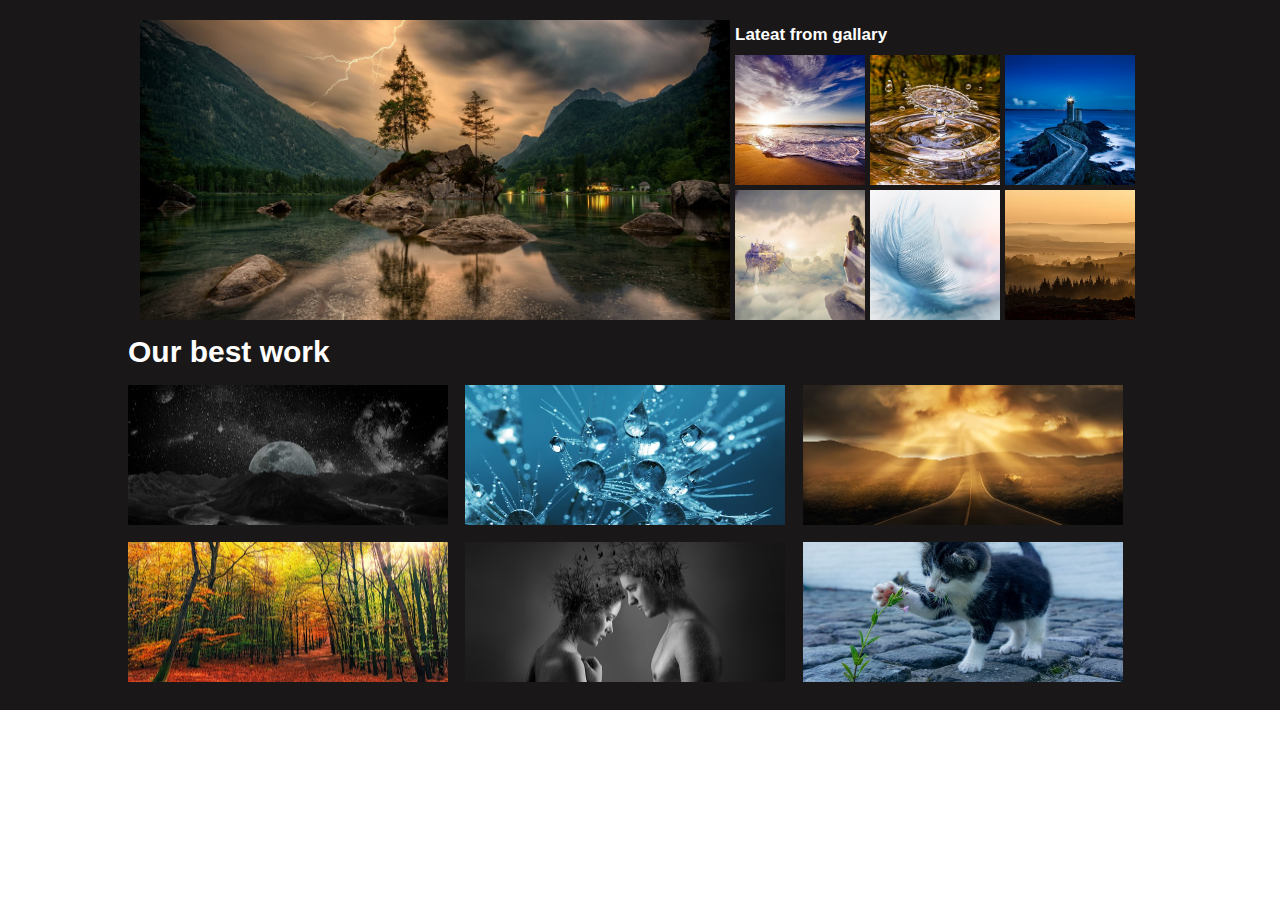
<file: index.html>
<!DOCTYPE html>
<html lang="en">
<head>
    <meta charset="UTF-8">
    <meta name="viewport" content="width=device-width, initial-scale=1.0">
    <title>classwork2</title>
    <link rel="stylesheet" href="classwork2.css">
</head>
<body>
    <div class="container">
        <div class="main1">
            <div class="main1-box1">
                <div >
                    <img class="box1-image" src="image/01.jpg" alt="">
                </div>
            </div>
            <div class="main1-box2">
                <div class="main1-tittle">
                    <h3 class="tittle1">Lateat from gallary</h3>
                </div>
                <div class="main1-child1">
                    <img class="main1-image1" src="image/02.jpg" alt="">
                </div>
                <div class="main1-child2">
                    <img class="main1-image2" src="image/03.jpg" alt="">
                </div>
                <div class="main1-child3">
                    <img class="main1-image3" src="image/04.jpg" alt="">
                </div>
                <div class="main1-child4">
                    <img class="main1-image4" src="image/05.jpg" alt="">
                </div>
                <div class="main1-child5">
                    <img class="main1-image5" src="image/06.jpg" alt="">
                </div>
                <div class="main1-child6">
                    <img class="main1-image6" src="image/07.jpg" alt="">
                </div>   
            </div>
        </div>
        <div class="main2">
            <div class="main2-tittle">
                <h3 class="tittle2">Our best work</h3>
            </div>
            <div class="main2-child1">
                <img class="main2-image" src="image/08.jpg" alt="">
            </div>
            <div class="main2-child2">
                <img class="main2-image" src="image/09.jpg" alt="">
            </div>
            <div class="main2-child3">
                <img class="main2-image" src="image/10.jpg" alt="">
            </div>
            <div class="main2-child4">
                <img class="main2-image" src="image/11.jpg" alt="">
            </div>
            <div class="main2-child5">
                <img class="main2-image" src="image/12.jpg" alt="">
            </div>
            <div class="main2-child6">
                <img class="main2-image" src="image/13.jpg" alt="">
            </div>
        </div>
    </div>
    
</body>
</html>
</file>
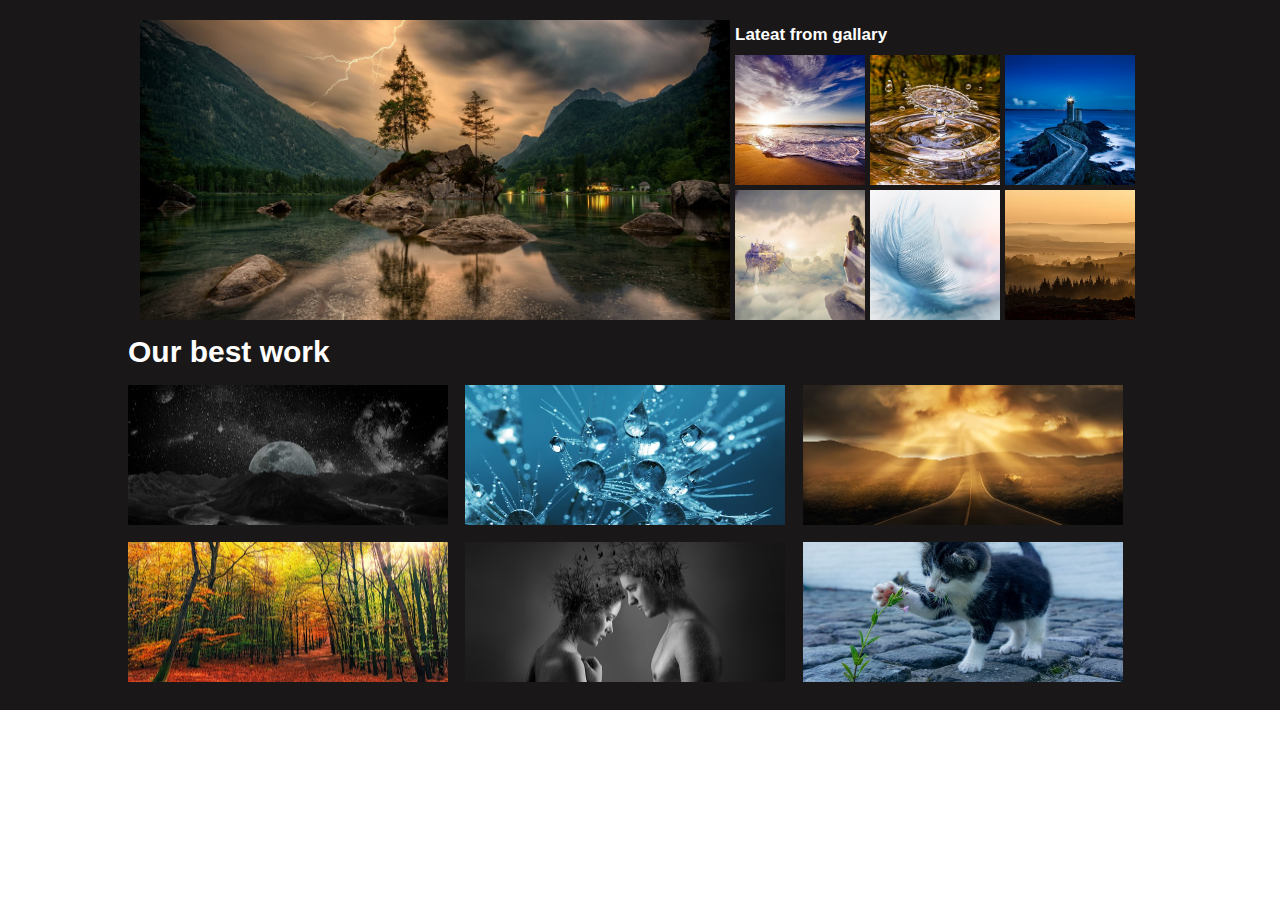
<file: classwork2.html>
<!DOCTYPE html>
<html lang="en">
<head>
    <meta charset="UTF-8">
    <meta name="viewport" content="width=device-width, initial-scale=1.0">
    <title>classwork2</title>
    <link rel="stylesheet" href="classwork2.css">
</head>
<body>
    <div class="container">
        <div class="main1">
            <div class="main1-box1">
                <div >
                    <img class="box1-image" src="image/01.jpg" alt="">
                </div>
            </div>
            <div class="main1-box2">
                <div class="main1-tittle">
                    <h3 class="tittle1">Lateat from gallary</h3>
                </div>
                <div class="main1-child1">
                    <img class="main1-image1" src="image/02.jpg" alt="">
                </div>
                <div class="main1-child2">
                    <img class="main1-image2" src="image/03.jpg" alt="">
                </div>
                <div class="main1-child3">
                    <img class="main1-image3" src="image/04.jpg" alt="">
                </div>
                <div class="main1-child4">
                    <img class="main1-image4" src="image/05.jpg" alt="">
                </div>
                <div class="main1-child5">
                    <img class="main1-image5" src="image/06.jpg" alt="">
                </div>
                <div class="main1-child6">
                    <img class="main1-image6" src="image/07.jpg" alt="">
                </div>   
            </div>
        </div>
        <div class="main2">
            <div class="main2-tittle">
                <h3 class="tittle2">Our best work</h3>
            </div>
            <div class="main2-child1">
                <img class="main2-image" src="image/08.jpg" alt="">
            </div>
            <div class="main2-child2">
                <img class="main2-image" src="image/09.jpg" alt="">
            </div>
            <div class="main2-child3">
                <img class="main2-image" src="image/10.jpg" alt="">
            </div>
            <div class="main2-child4">
                <img class="main2-image" src="image/11.jpg" alt="">
            </div>
            <div class="main2-child5">
                <img class="main2-image" src="image/12.jpg" alt="">
            </div>
            <div class="main2-child6">
                <img class="main2-image" src="image/13.jpg" alt="">
            </div>
        </div>
    </div>
    
</body>
</html>
</file>
<file: classwork2.css>
*{
    margin: 0px;
    padding: 0px;
}
.container{
    width: 100%;
    height: 690px;
    background-color: rgb(25, 23, 23);
    padding-top: 20px;
}
.main1{
    width: 1000px;
    height: 300px;
    background-color: rgb(25, 23, 23);
    /* margin-left: 10%;
    margin-right: 10%; */
    margin: auto;
    
}
.main1-box1{
    width: 590px;
    height: 300px;
    float: left;
    margin-right: 5px;
}
.box1-image{
    object-fit: cover;
    width: 590px;
    height: 300px;
}
img{
    object-fit: cover;
    width: 130px;
    height: 130px;
}
.main1-box2{
    width: 400px;
    height: 300px;
    background-color:rgb(25, 23, 23);
    float: left;
}
.tittle1{
    width: 100%;
    height: 30px;
    float: left;
    font-family: Arial;
    color: white;
    font-size: 17px;
    margin-top: 5px;
}
.main1-child1{
    width: 130px;
    height: 130px;
    float: left;
    margin-right: 5px;
}
.main1-child2{
    width: 130px;
    height: 130px;
    float: left;
    margin-right: 5px;
   
}
.main1-child3{
    width: 130px;
    height: 130px;
    float: right;
   
}
.main1-child4{
    width: 130px;
    height: 130px;
    float: left;
    margin-right: 5px;
    margin-top: 5px;
  
}
.main1-child5{
    width: 130px;
    height: 130px;
    float: left;
    margin-right: 5px;
    margin-top: 5px;
   
}
.main1-child6{
    width: 130px;
    height: 130px;
    float: right;
    margin-top: 5px;
 
}
.main2{
    width: 1000px;
    height: 350px;
    margin-left: 10%;
    margin-right: 10%;
}
.main2-image{
    object-fit: cover;
    width: 320px;
    height: 140px;
}
.tittle2{
    width: 100%;
    height: 50px;
    float: left;
    font-family: Arial;
    color: white;
    font-size: 30px;
    margin-top: 15px;
    font-weight: 200px;
}
.main2-child1{
    width: 320px;
    height: 140px;
    float: left;
    margin-right: 17px;
}
.main2-child2{
    width: 320px;
    height: 140px;
    float: left;
    margin-right: 15px;
}
.main2-child3{
    width: 320px;
    height: 140px;
    float: right;
    margin-right: 5px;
}
.main2-child4{
    width: 320px;
    height: 140px;
    float: left;
    margin-right: 17px;
    margin-top: 17px;
}
.main2-child5{
    width: 320px;
    height: 140px;
    float: left;
    margin-right: 15px;
    margin-top: 17px;
}
.main2-child6{
    width: 320px;
    height: 140px;
    float: right;
    margin-right: 5px;
    margin-top: 17px;
}
</file>
